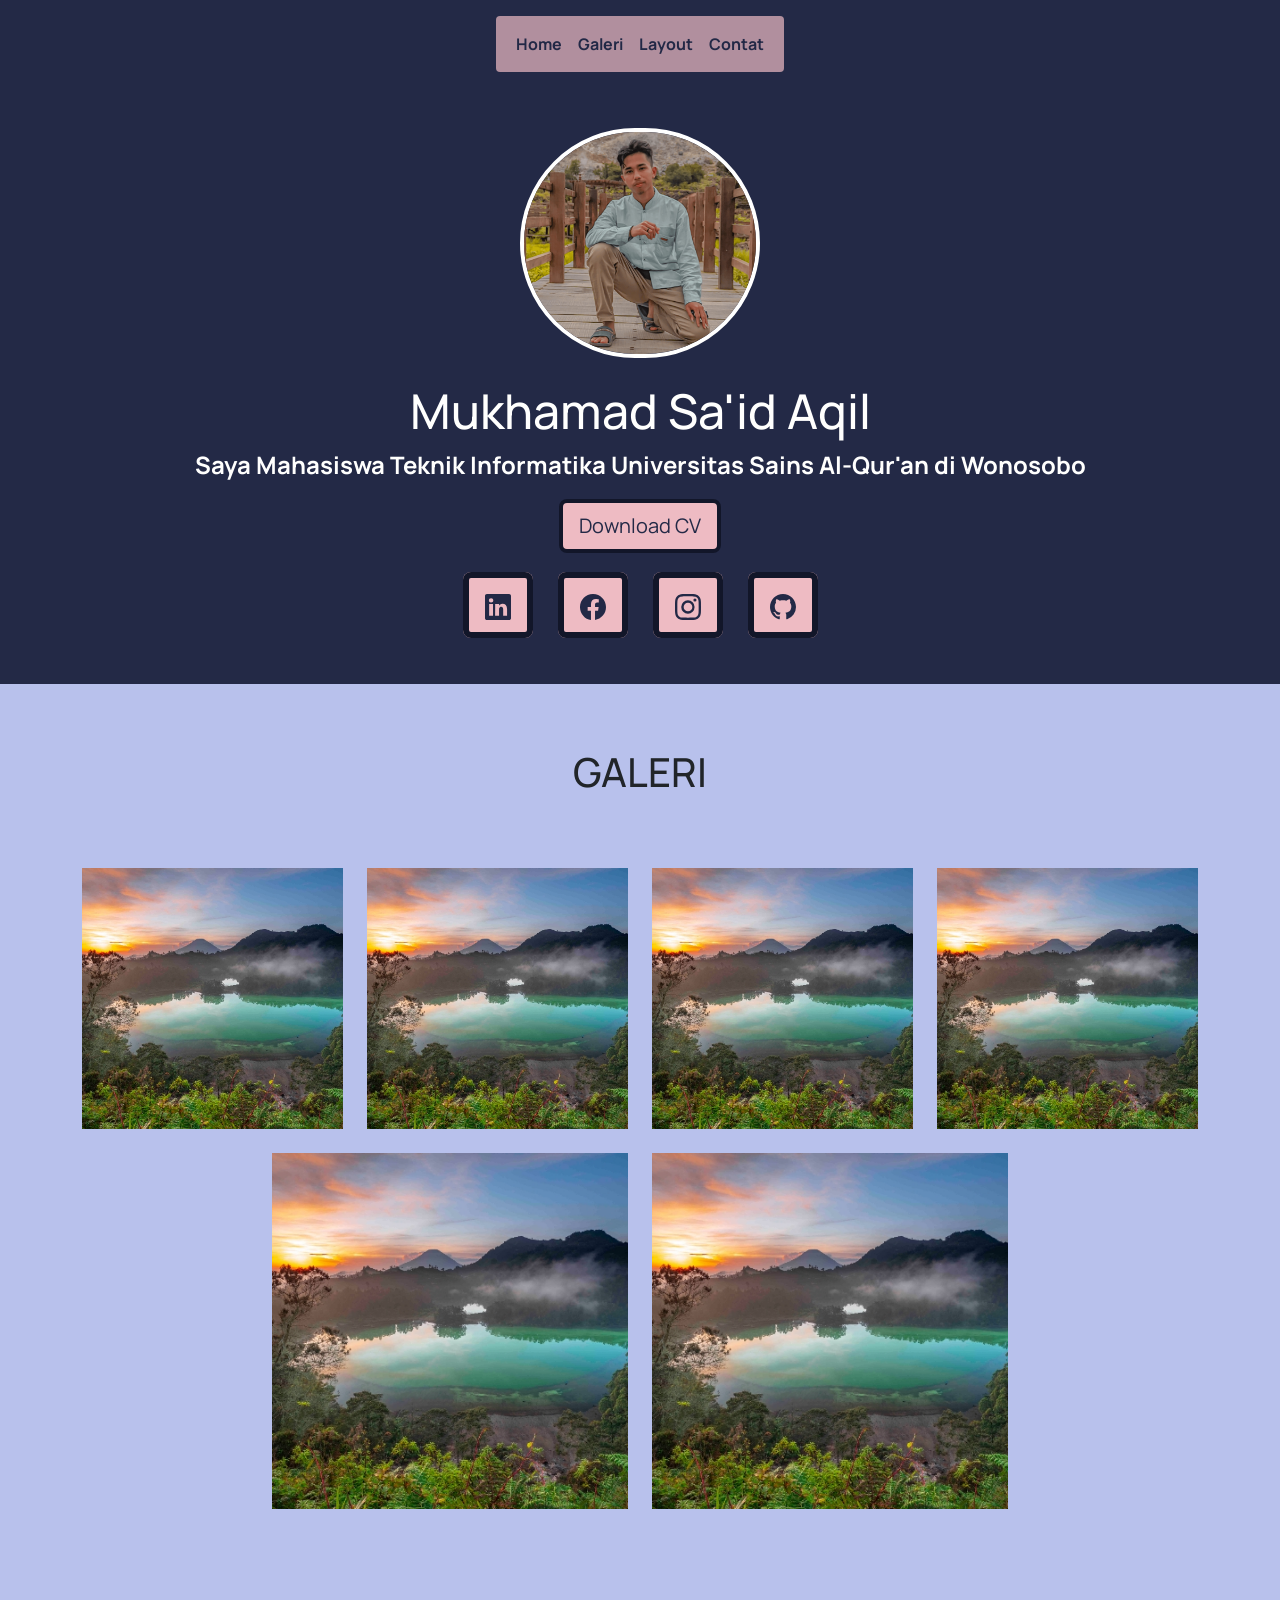
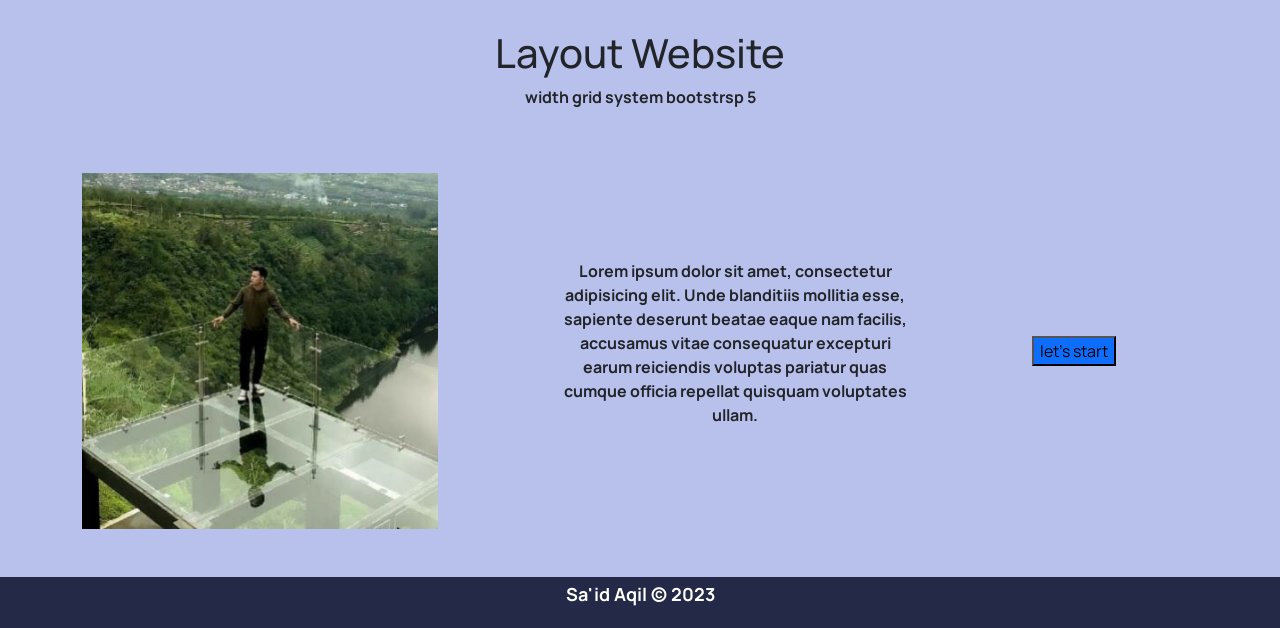
<file: index.html>
<!DOCTYPE html>
<html lang="en">
  <head>
    <meta charset="utf-8" />
    <meta name="viewport" content="width=device-width, initial-scale=1" />
    <title>Qil Aqil</title>
    <!-- bootstrap -->
    <link
      href="https://cdn.jsdelivr.net/npm/bootstrap@5.3.1/dist/css/bootstrap.min.css"
      rel="stylesheet"
      integrity="sha384-4bw+/aepP/YC94hEpVNVgiZdgIC5+VKNBQNGCHeKRQN+PtmoHDEXuppvnDJzQIu9"
      crossorigin="anonymous"
    />

    <link rel="preconnect" href="https://fonts.googleapis.com" />
    <link rel="preconnect" href="https://fonts.gstatic.com" crossorigin />
    <link
      href="https://fonts.googleapis.com/css2?family=Manrope:wght@200;300;400;500;600;700;800&display=swap"
      rel="stylesheet"
    />
    <link rel="stylesheet" href="style.css" />
  </head>
  <body>
    <nav class="navbar navbar-expand-lg position-fixed mt-3 rounded-1">
      <div class="container-fluid">
        <button
          class="navbar-toggler"
          type="button"
          data-bs-toggle="collapse"
          data-bs-target="#navbarNavAltMarkup"
          aria-controls="navbarNavAltMarkup"
          aria-expanded="false"
          aria-label="Toggle navigation"
        >
          <span class="navbar-toggler-icon"></span>
        </button>
        <div class="collapse navbar-collapse" id="navbarNavAltMarkup">
          <div class="navbar-nav">
            <a class="nav-link" href="#home">Home</a>
            <a class="nav-link" href="#galeri">Galeri</a>
            <a class="nav-link" href="#layout">Layout</a>
            <a class="nav-link" href="#">Contat</a>
          </div>
        </div>
      </div>
    </nav>
    <!-- home -->
    <div class="container-fluid home py-5" id="home">
      <div class="container text-center">
        <div class="row">
          <div class="col-12">
            <img
              src="asset/aqill.png"
              alt=""
              class="img-fluid rounded-pill border border-white border-4"
            />
            <div class="row py-4">
              <div class="col-12">
                <h1>Mukhamad Sa'id Aqil</h1>
                <p>
                  Saya Mahasiswa Teknik Informatika Universitas Sains Al-Qur'an
                  di Wonosobo
                </p>
                <a href="">
                  <button type="button" class="btn btn-lg">
                    Download CV
                  </button>
                </a>
              </div>
            </div>
          </div>
        </div>
        <div class="icon my-3">
          <div class="row">
            <div class="col-1 offset-4">
              <a
                href="https://www.linkedin.com/in/mukhamad-sa-id-aqil-830aa3287"
                target="_blank"
              >
                <svg
                  xmlns="http://www.w3.org/2000/svg"
                  width="26"
                  height="26"
                  fill="currentColor"
                  class="bi bi-linkedin"
                  viewBox="0 0 16 16"
                >
                  <path
                    d="M0 1.146C0 .513.526 0 1.175 0h13.65C15.474 0 16 .513 16 1.146v13.708c0 .633-.526 1.146-1.175 1.146H1.175C.526 16 0 15.487 0 14.854V1.146zm4.943 12.248V6.169H2.542v7.225h2.401zm-1.2-8.212c.837 0 1.358-.554 1.358-1.248-.015-.709-.52-1.248-1.342-1.248-.822 0-1.359.54-1.359 1.248 0 .694.521 1.248 1.327 1.248h.016zm4.908 8.212V9.359c0-.216.016-.432.08-.586.173-.431.568-.878 1.232-.878.869 0 1.216.662 1.216 1.634v3.865h2.401V9.25c0-2.22-1.184-3.252-2.764-3.252-1.274 0-1.845.7-2.165 1.193v.025h-.016a5.54 5.54 0 0 1 .016-.025V6.169h-2.4c.03.678 0 7.225 0 7.225h2.4z"
                  />
                </svg>
              </a>
            </div>
            <div class="col-1">
              <a
                href="https://web.facebook.com/khasbunal.kahfi"
                target="_blank"
              >
                <svg
                  xmlns="http://www.w3.org/2000/svg"
                  width="26"
                  height="26"
                  fill="currentColor"
                  class="bi bi-facebook"
                  viewBox="0 0 16 16"
                >
                  <path
                    d="M16 8.049c0-4.446-3.582-8.05-8-8.05C3.58 0-.002 3.603-.002 8.05c0 4.017 2.926 7.347 6.75 7.951v-5.625h-2.03V8.05H6.75V6.275c0-2.017 1.195-3.131 3.022-3.131.876 0 1.791.157 1.791.157v1.98h-1.009c-.993 0-1.303.621-1.303 1.258v1.51h2.218l-.354 2.326H9.25V16c3.824-.604 6.75-3.934 6.75-7.951z"
                  />
                </svg>
              </a>
            </div>
            <div class="col-1">
              <a
                href="https://instagram.com/qilaqil14?utm_source=qr&igshid=MzNlNGNkZWQ4Mg%3D%3D"
                target="_blank"
              >
                <svg
                  xmlns="http://www.w3.org/2000/svg"
                  width="26"
                  height="26"
                  fill="currentColor"
                  class="bi bi-instagram"
                  viewBox="0 0 16 16"
                >
                  <path
                    d="M8 0C5.829 0 5.556.01 4.703.048 3.85.088 3.269.222 2.76.42a3.917 3.917 0 0 0-1.417.923A3.927 3.927 0 0 0 .42 2.76C.222 3.268.087 3.85.048 4.7.01 5.555 0 5.827 0 8.001c0 2.172.01 2.444.048 3.297.04.852.174 1.433.372 1.942.205.526.478.972.923 1.417.444.445.89.719 1.416.923.51.198 1.09.333 1.942.372C5.555 15.99 5.827 16 8 16s2.444-.01 3.298-.048c.851-.04 1.434-.174 1.943-.372a3.916 3.916 0 0 0 1.416-.923c.445-.445.718-.891.923-1.417.197-.509.332-1.09.372-1.942C15.99 10.445 16 10.173 16 8s-.01-2.445-.048-3.299c-.04-.851-.175-1.433-.372-1.941a3.926 3.926 0 0 0-.923-1.417A3.911 3.911 0 0 0 13.24.42c-.51-.198-1.092-.333-1.943-.372C10.443.01 10.172 0 7.998 0h.003zm-.717 1.442h.718c2.136 0 2.389.007 3.232.046.78.035 1.204.166 1.486.275.373.145.64.319.92.599.28.28.453.546.598.92.11.281.24.705.275 1.485.039.843.047 1.096.047 3.231s-.008 2.389-.047 3.232c-.035.78-.166 1.203-.275 1.485a2.47 2.47 0 0 1-.599.919c-.28.28-.546.453-.92.598-.28.11-.704.24-1.485.276-.843.038-1.096.047-3.232.047s-2.39-.009-3.233-.047c-.78-.036-1.203-.166-1.485-.276a2.478 2.478 0 0 1-.92-.598 2.48 2.48 0 0 1-.6-.92c-.109-.281-.24-.705-.275-1.485-.038-.843-.046-1.096-.046-3.233 0-2.136.008-2.388.046-3.231.036-.78.166-1.204.276-1.486.145-.373.319-.64.599-.92.28-.28.546-.453.92-.598.282-.11.705-.24 1.485-.276.738-.034 1.024-.044 2.515-.045v.002zm4.988 1.328a.96.96 0 1 0 0 1.92.96.96 0 0 0 0-1.92zm-4.27 1.122a4.109 4.109 0 1 0 0 8.217 4.109 4.109 0 0 0 0-8.217zm0 1.441a2.667 2.667 0 1 1 0 5.334 2.667 2.667 0 0 1 0-5.334z"
                  />
                </svg>
              </a>
            </div>
            <div class="col-1">
              <a href="https://github.com/Qilaqil14" target="_blank">
                <svg
                  xmlns="http://www.w3.org/2000/svg"
                  width="26"
                  height="26"
                  fill="currentColor"
                  class="bi bi-github"
                  viewBox="0 0 16 16"
                >
                  <path
                    d="M8 0C3.58 0 0 3.58 0 8c0 3.54 2.29 6.53 5.47 7.59.4.07.55-.17.55-.38 0-.19-.01-.82-.01-1.49-2.01.37-2.53-.49-2.69-.94-.09-.23-.48-.94-.82-1.13-.28-.15-.68-.52-.01-.53.63-.01 1.08.58 1.23.82.72 1.21 1.87.87 2.33.66.07-.52.28-.87.51-1.07-1.78-.2-3.64-.89-3.64-3.95 0-.87.31-1.59.82-2.15-.08-.2-.36-1.02.08-2.12 0 0 .67-.21 2.2.82.64-.18 1.32-.27 2-.27.68 0 1.36.09 2 .27 1.53-1.04 2.2-.82 2.2-.82.44 1.1.16 1.92.08 2.12.51.56.82 1.27.82 2.15 0 3.07-1.87 3.75-3.65 3.95.29.25.54.73.54 1.48 0 1.07-.01 1.93-.01 2.2 0 .21.15.46.55.38A8.012 8.012 0 0 0 16 8c0-4.42-3.58-8-8-8z"
                  />
                </svg>
              </a>
            </div>
          </div>
        </div>
      </div>
    </div>
    <!-- end home -->
    <div class="container-fluid galeri" id="galeri">
      <div class="container">
        <div class="row">
          <div class="col-12 text-center py-5">
            <h1 class="py-3">GALERI</h1>
          </div>
        </div>
        <div class="row">
          <div class="col-3">
            <img src="asset/1.jpg" alt="" class="img-fluid" />
          </div>
          <div class="col-3">
            <img src="asset/1.jpg" alt="" class="img-fluid" />
          </div>
          <div class="col-3">
            <img src="asset/1.jpg" alt="" class="img-fluid" />
          </div>
          <div class="col-3">
            <img src="asset/1.jpg" alt="" class="img-fluid" />
          </div>
        </div>
        <div class="row py-4">
          <div class="col-4 offset-2">
            <img src="asset/1.jpg" alt="" class="img-fluid" />
          </div>
          <div class="col-4">
            <img src="asset/1.jpg" alt="" class="img-fluid" />
          </div>
        </div>
      </div>
    </div>
    <!-- end galeri -->

    <div class="container-fluid layout py-5" id="layout">
      <div class="container">
        <div class="row">
          <div class="col-12 text-center py-5">
            <h1>Layout Website</h1>
            <p>width grid system bootstrsp 5</p>
          </div>
        </div>
        <div class="row align-items-center">
          <div class="col-4">
            <img src="asset/3.jpg" alt="" class="img-fluid" />
          </div>
          <div class="col-4 offset-1 text-center">
            <p>
              Lorem ipsum dolor sit amet, consectetur adipisicing elit. Unde
              blanditiis mollitia esse, sapiente deserunt beatae eaque nam
              facilis, accusamus vitae consequatur excepturi earum reiciendis
              voluptas pariatur quas cumque officia repellat quisquam voluptates
              ullam.
            </p>
          </div>
          <div class="col-2 offset-1">
            <button class="submit bg-primary">let's start</button>
          </div>
        </div>
      </div>
    </div>
    <footer class="footer text-center py-1">
      <p>Sa'id Aqil &#169; 2023</p>
    </footer>
    <script
      src="https://cdn.jsdelivr.net/npm/bootstrap@5.3.1/dist/js/bootstrap.bundle.min.js"
      integrity="sha384-HwwvtgBNo3bZJJLYd8oVXjrBZt8cqVSpeBNS5n7C8IVInixGAoxmnlMuBnhbgrkm"
      crossorigin="anonymous"
    ></script>
  </body>
</html>
</file>
<file: style.css>
body {
  font-family: "Manrope", sans-serif;
  background-color: var(--main);
  font-weight: bold;
}
:root{
  --main: #b8c1ec;
  --background: #232946;
  --button: #eebbc3;
  --text: #fffffe;
  --border: #121629;
}
.navbar {
  left: 50%;
  transform: translateX(-50%);
  background-color: var(--button);
  opacity: 70%;
}
.navbar-nav a{
  color: var(--background);
  font-weight: bold;
  border-radius: 0.3rem;
}
.navbar-nav a:hover{
  background-color: var(--background);
  color: var(--text);
}
.home img {
  width: 15rem;
  margin-top: 5rem;
}
.home {
  background-color: var(--background);
  color: var(--text);
}
.home h1 {
  font-size: 3rem;
}
.home p {
  font-size: 1.5rem;
}
.btn{
  background-color: var(--button);
  color: var(--background);
  border: 0.3rem solid var(--border);
}
.btn:hover{
  border: 0.3rem solid var(--border);
  color: var(--text);
}
.col-1 a {
  padding: 1rem;
  background-color: var(--button);
  color: var(--background);
  border-radius: 0.5rem;
  border: 0.4rem solid var(--border);
}
.col-1 a:hover{
  color: var(--text);
  background-color: var(--background);
  border: 0.3rem solid var(--border);
}

.footer{
  background-color: var(--background);
  color: var(--text);
  font-size: large;
}
</file>
